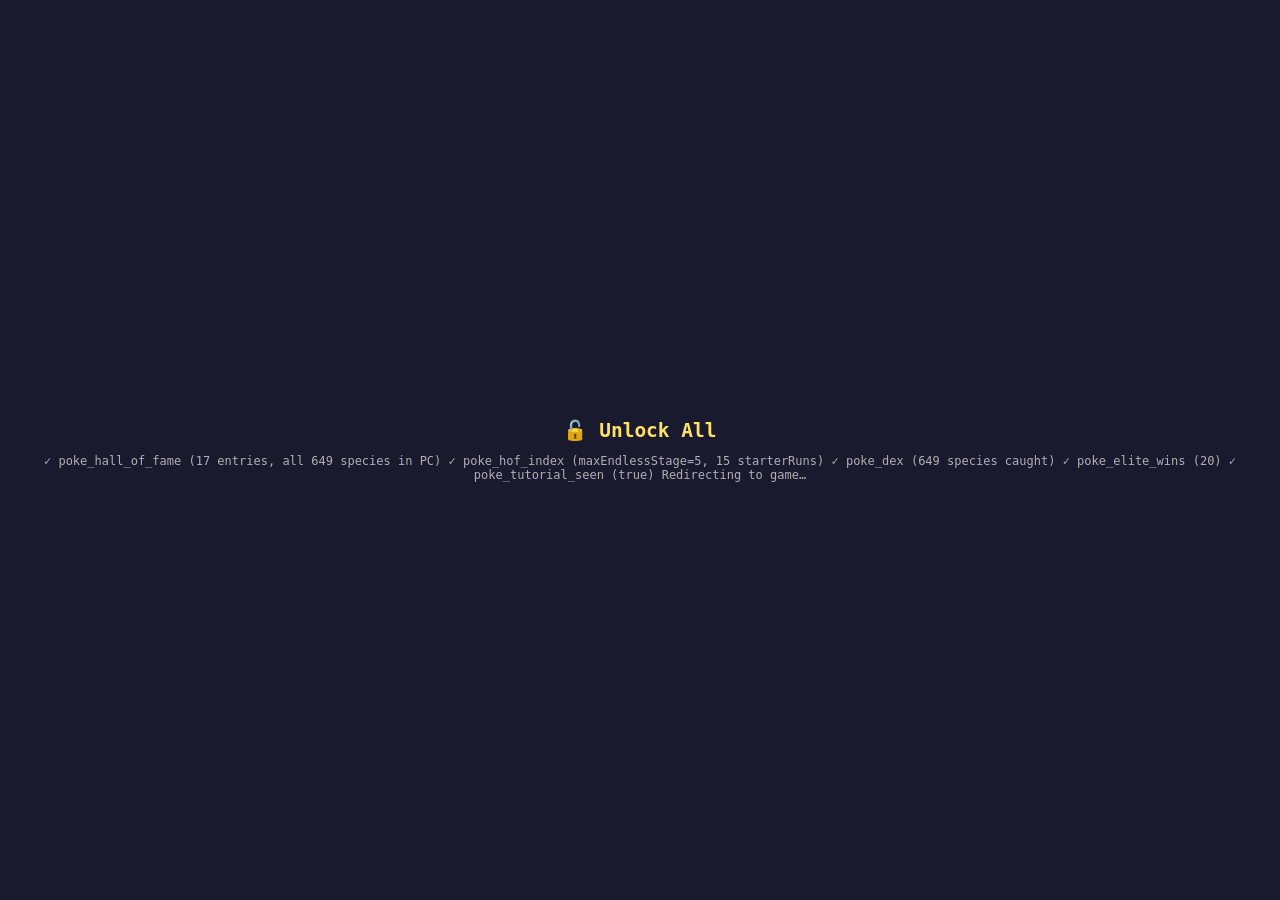
<file: pokelike-local/unlock.html>
<!DOCTYPE html>
<html lang="en">
<head>
  <meta charset="UTF-8">
  <title>Unlock All — pokelike local</title>
  <style>
    body { background: #1a1a2e; color: #eee; font-family: monospace; display: flex;
           flex-direction: column; align-items: center; justify-content: center;
           height: 100vh; margin: 0; gap: 12px; }
    h2   { color: #ffe066; margin: 0; }
    #log { font-size: 12px; opacity: 0.7; text-align: center; }
  </style>
</head>
<body>
  <h2>🔓 Unlock All</h2>
  <div id="log">Setting localStorage keys…</div>

  <script>
    const log = document.getElementById('log');
    const lines = [];
    function note(msg) { lines.push(msg); log.textContent = lines.join('\n'); }

    // ── Starters per endless stage ────────────────────────────────────────────
    const STAGE_STARTERS = {
      1: [1,   4,   7],    // Kanto
      2: [152, 155, 158],  // Johto
      3: [252, 255, 258],  // Hoenn
      4: [387, 390, 393],  // Sinnoh
      5: [495, 498, 501],  // Unova
    };

    // ── Hall of Fame: one dummy entry per stage so getHallOfFame().length > 0
    //    and the hof-index rebuild picks up all stage completions.
    const hofEntries = [];
    let runNumber = 1;
    for (const [stage, starters] of Object.entries(STAGE_STARTERS)) {
      for (const starterId of starters) {
        hofEntries.push({
          savedAt: Date.now() - (600 - runNumber) * 1000,
          runNumber: runNumber++,
          hardMode: false,
          endless: true,
          gen2Mode: false,
          stageNumber: Number(stage),
          starterSpeciesId: starterId,
          date: new Date().toLocaleDateString(),
          team: [{ speciesId: starterId }],
        });
      }
    }
    // One normal-mode win (unlocks Endless button)
    hofEntries.push({
      savedAt: Date.now(),
      runNumber: runNumber,
      hardMode: false,
      endless: false,
      gen2Mode: false,
      stageNumber: null,
      starterSpeciesId: 1,
      date: new Date().toLocaleDateString(),
      team: [{ speciesId: 1 }],
    });

    // One big "all-species" endless entry so every Pokémon shows up in the HoF PC.
    // The PC is populated by scanning entry.team for evo-line roots, so we need
    // every species present in at least one team entry.
    const allSpeciesTeam = [];
    for (let id = 1; id <= 649; id++) allSpeciesTeam.push({ speciesId: id });
    hofEntries.push({
      savedAt: Date.now() + 1,
      runNumber: ++runNumber,
      hardMode: false,
      endless: true,
      gen2Mode: false,
      stageNumber: 5,
      starterSpeciesId: 1,
      date: new Date().toLocaleDateString(),
      team: allSpeciesTeam,
    });

    localStorage.setItem('poke_hall_of_fame', JSON.stringify(hofEntries));
    note(`✓ poke_hall_of_fame  (${hofEntries.length} entries, all 649 species in PC)`);

    // ── HoF index: highest stage + all evo roots + all starter runs ──────────
    const allStarters = Object.values(STAGE_STARTERS).flat();
    const starterRuns = Object.entries(STAGE_STARTERS).flatMap(
      ([stage, ids]) => ids.map(id => `${stage}:${id}`)
    );

    const hofIndex = {
      evoLineRoots:    allStarters,
      starterRuns:     starterRuns,
      maxEndlessStage: 5,
    };
    localStorage.setItem('poke_hof_index', JSON.stringify(hofIndex));
    note(`✓ poke_hof_index     (maxEndlessStage=5, ${starterRuns.length} starterRuns)`);

    // ── Pokédex: mark all 649 species as caught (1 = caught) ─────────────────
    const dex = {};
    for (let id = 1; id <= 649; id++) dex[id] = 1;
    localStorage.setItem('poke_dex', JSON.stringify(dex));
    note('✓ poke_dex           (649 species caught)');

    // ── Elite wins (achievements) ─────────────────────────────────────────────
    localStorage.setItem('poke_elite_wins', '20');
    note('✓ poke_elite_wins    (20)');

    // ── Tutorial seen ─────────────────────────────────────────────────────────
    localStorage.setItem('poke_tutorial_seen', 'true');
    note('✓ poke_tutorial_seen (true)');

    note('');
    note('Redirecting to game…');
    setTimeout(() => { window.location.href = '/'; }, 1200);
  </script>
</body>
</html>
</file>
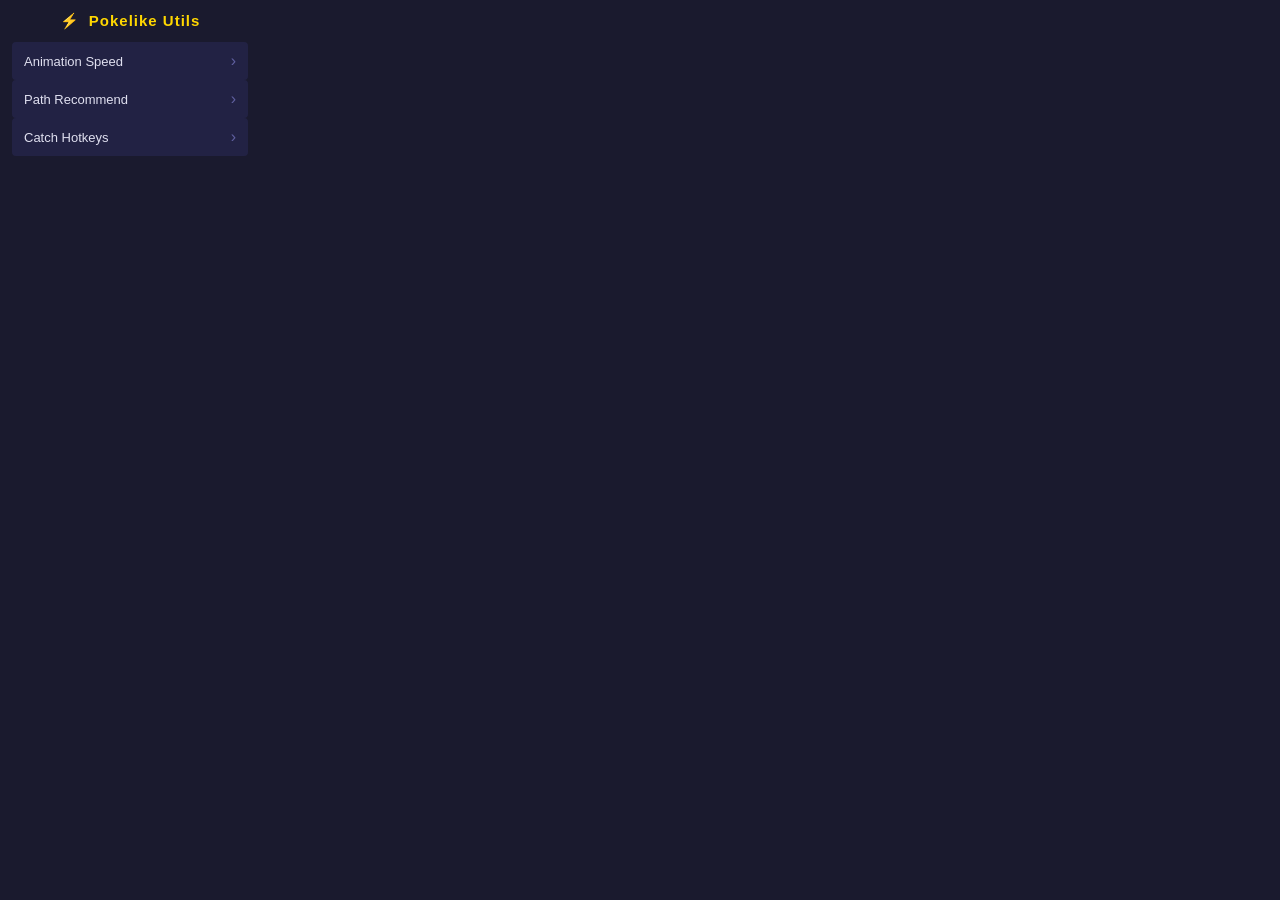
<file: pokelike-utils/popup/popup.html>
<!DOCTYPE html>
<html lang="en">
<head>
  <meta charset="UTF-8">
  <link rel="stylesheet" href="popup.css">
</head>
<body>
  <div class="header">
    <span class="bolt">⚡</span> Pokelike Utils
  </div>

  <!-- Menu screen: list of utilities -->
  <div id="view-menu" class="view">
    <div class="menu-item" id="open-speed">
      <span class="menu-item-label">Animation Speed</span>
      <span class="menu-item-arrow">›</span>
    </div>
    <div class="menu-item" id="open-path">
      <span class="menu-item-label">Path Recommend</span>
      <span class="menu-item-arrow">›</span>
    </div>
    <div class="menu-item" id="open-hotkeys">
      <span class="menu-item-label">Catch Hotkeys</span>
      <span class="menu-item-arrow">›</span>
    </div>
  </div>

  <!-- Animation Speed util screen -->
  <div id="view-speed" class="view hidden">
    <button id="back-btn" class="back-btn">‹ Back</button>

    <div class="field speed-field">
      <label>Animation Speed <span id="speed-val">4</span>×</label>
      <input type="range" id="speed" min="1" max="20" value="4" step="1">
    </div>

    <div class="toggle-row">
      <span class="toggle-label">Instant</span>
      <label class="switch">
        <input type="checkbox" id="instant">
        <span class="slider"></span>
      </label>
    </div>

    <div class="toggle-row">
      <span class="toggle-label">Off</span>
      <label class="switch">
        <input type="checkbox" id="toggle">
        <span class="slider"></span>
      </label>
      <span class="toggle-label">On</span>
    </div>

    <div id="status" class="status idle">stopped</div>
  </div>

  <!-- Path Recommend util screen -->
  <div id="view-path" class="view hidden">
    <button id="back-btn-path" class="back-btn">‹ Back</button>

    <p class="util-desc">
      Highlights the highest-scoring route from your last cleared node to the
      boss directly on the map screen's nodes and connections. Press
      <b>E</b> in-game to auto-follow this path — it clicks each node as it
      becomes reachable and automatically turns itself off once the boss
      node is next, leaving the boss fight for you to start.
    </p>

    <div class="toggle-row">
      <span class="toggle-label">Off</span>
      <label class="switch">
        <input type="checkbox" id="path-toggle">
        <span class="slider"></span>
      </label>
      <span class="toggle-label">On</span>
    </div>

    <div id="path-status" class="status idle">stopped</div>

    <p class="util-desc">
      Prioritize catches &amp; <b>?</b> nodes — routes the recommended path
      through Catch and Mystery nodes instead of trainers/battles. Path is
      drawn in red while this is active. Press <b>W</b> in-game to toggle
      this on/off without opening the popup.
    </p>

    <div class="toggle-row">
      <span class="toggle-label">Off</span>
      <label class="switch">
        <input type="checkbox" id="path-catch-toggle">
        <span class="slider"></span>
      </label>
      <span class="toggle-label">On</span>
    </div>
  </div>

  <!-- Catch Hotkeys util screen -->
  <div id="view-hotkeys" class="view hidden">
    <button id="back-btn-hotkeys" class="back-btn">‹ Back</button>

    <p class="util-desc">
      On the catch screen, <b>Q</b> rerolls all three Pokémon at once.
      <b>Numpad 1</b> / <b>2</b> / <b>3</b> work the same as the regular
      <b>1</b> / <b>2</b> / <b>3</b> keys, and <b>S</b> works the same as
      <b>Space</b> (skip).
    </p>

    <div class="toggle-row">
      <span class="toggle-label">Off</span>
      <label class="switch">
        <input type="checkbox" id="hotkeys-toggle">
        <span class="slider"></span>
      </label>
      <span class="toggle-label">On</span>
    </div>

    <div id="hotkeys-status" class="status idle">stopped</div>
  </div>

  <script src="popup.js"></script>
</body>
</html>
</file>
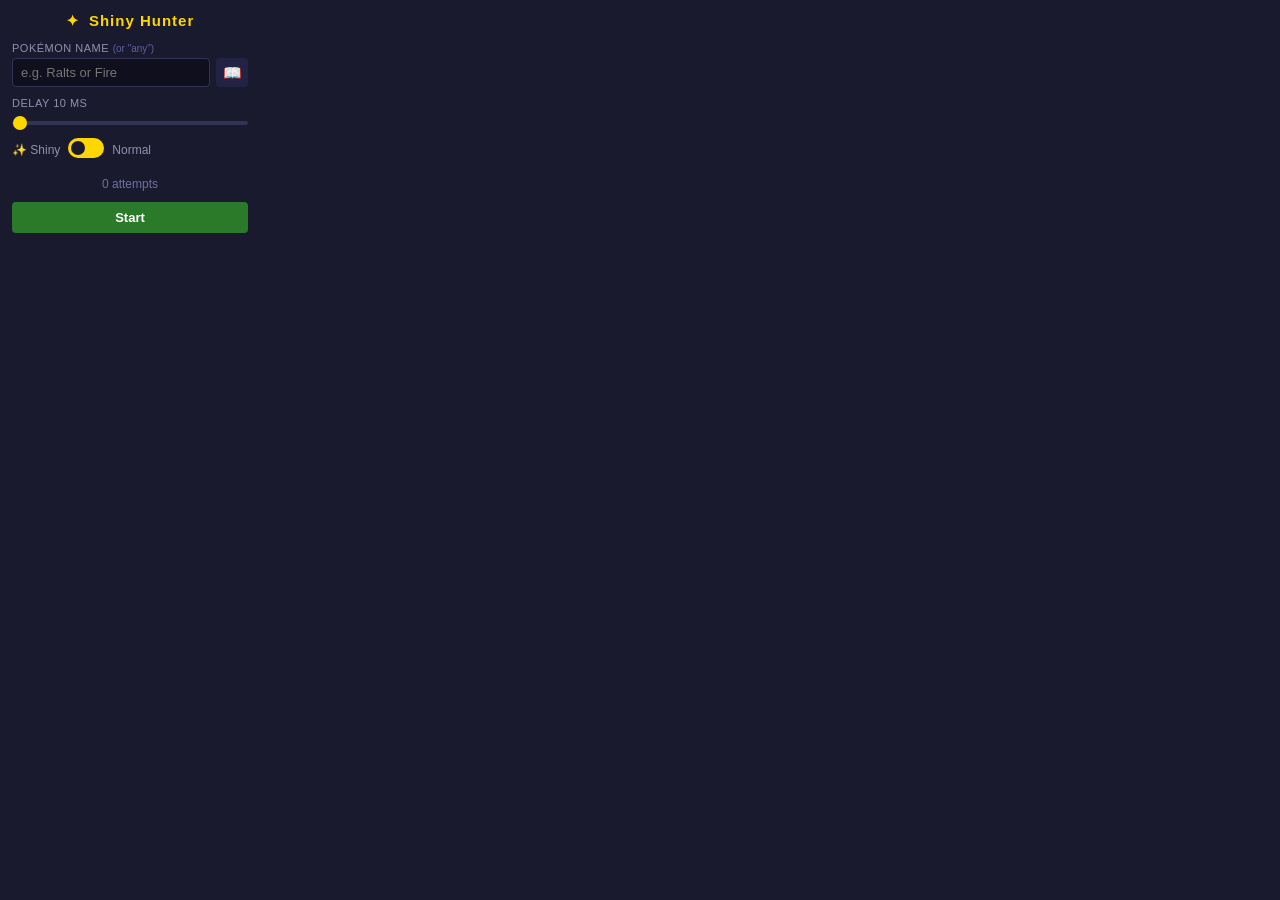
<file: shiny-hunter/popup/popup.html>
<!DOCTYPE html>
<html lang="en">
<head>
  <meta charset="UTF-8">
  <link rel="stylesheet" href="popup.css">
</head>
<body>
  <div class="header">
    <span class="star">✦</span> Shiny Hunter
  </div>

  <div class="field">
    <label for="target">Pokémon name <span class="hint">(or "any")</span></label>
    <div class="input-row">
      <input id="target" type="text" placeholder="e.g. Ralts or Fire" autocomplete="off" spellcheck="false">
      <button id="dex-btn" title="Browse Pokédex">📖</button>
    </div>
  </div>

  <div id="dex-panel" class="dex-panel hidden">
    <input id="dex-search" type="text" placeholder="Search…" autocomplete="off" spellcheck="false">
    <div id="dex-list"></div>
  </div>

  <div class="field speed-field">
    <label>Delay <span id="speed-val">10</span> ms</label>
    <input type="range" id="speed" min="10" max="500" value="10" step="10">
  </div>

  <div class="toggle-row">
    <span class="toggle-label">✨ Shiny</span>
    <label class="switch">
      <input type="checkbox" id="not-shiny">
      <span class="slider"></span>
    </label>
    <span class="toggle-label">Normal</span>
  </div>

  <div id="status" class="status idle">0 attempts</div>

  <button id="toggle">Start</button>

  <script src="popup.js"></script>
</body>
</html>
</file>
<file: pokelike-utils/popup/popup.css>
* {
  box-sizing: border-box;
  margin: 0;
  padding: 0;
}

body {
  width: 260px;
  background: #1a1a2e;
  color: #e0e0f0;
  font-family: 'Segoe UI', sans-serif;
  font-size: 13px;
  padding: 12px;
  user-select: none;
}

.header {
  font-size: 15px;
  font-weight: 700;
  letter-spacing: 1px;
  color: #ffd700;
  margin-bottom: 12px;
  text-align: center;
}

.bolt {
  margin-right: 4px;
}

.view.hidden {
  display: none;
}

.menu-item {
  display: flex;
  align-items: center;
  justify-content: space-between;
  padding: 10px 12px;
  background: #222244;
  border-radius: 4px;
  cursor: pointer;
  transition: background 0.15s;
}

.menu-item:hover {
  background: #333366;
}

.menu-item-label {
  font-size: 13px;
  color: #e0e0f0;
}

.menu-item-arrow {
  color: #6060a0;
  font-size: 16px;
}

.back-btn {
  display: block;
  width: 100%;
  padding: 6px 8px;
  margin-bottom: 12px;
  background: #222244;
  color: #c0c0e0;
  border: none;
  border-radius: 4px;
  font-size: 12px;
  cursor: pointer;
  text-align: left;
  transition: background 0.15s;
}

.back-btn:hover {
  background: #333366;
}

.field {
  margin-bottom: 10px;
}

.util-desc {
  font-size: 11px;
  line-height: 1.5;
  color: #9090b0;
  margin-bottom: 12px;
}

label {
  display: block;
  font-size: 11px;
  color: #9090b0;
  margin-bottom: 4px;
  text-transform: uppercase;
  letter-spacing: 0.5px;
}

.speed-field input[type="range"] {
  -webkit-appearance: none;
  width: 100%;
  height: 4px;
  background: #333355;
  border-radius: 2px;
  outline: none;
  padding: 0;
  margin-top: 6px;
}

.speed-field input[type="range"]::-webkit-slider-thumb {
  -webkit-appearance: none;
  width: 14px;
  height: 14px;
  background: #ffd700;
  border-radius: 50%;
  cursor: pointer;
}

.speed-field input[type="range"]:disabled::-webkit-slider-thumb {
  background: #555;
  cursor: default;
}

.toggle-row {
  display: flex;
  align-items: center;
  justify-content: center;
  gap: 8px;
  margin-bottom: 10px;
}

.toggle-label {
  font-size: 12px;
  color: #9090b0;
}

.switch {
  position: relative;
  display: inline-block;
  width: 36px;
  height: 20px;
  flex-shrink: 0;
}

.switch input {
  opacity: 0;
  width: 0;
  height: 0;
}

.slider {
  position: absolute;
  inset: 0;
  background: #555;
  border-radius: 20px;
  cursor: pointer;
  transition: background 0.2s;
}

.slider::before {
  content: '';
  position: absolute;
  width: 14px;
  height: 14px;
  left: 3px;
  top: 3px;
  background: #1a1a2e;
  border-radius: 50%;
  transition: transform 0.2s;
}

.switch input:checked + .slider {
  background: #2a7a2a;
}

.switch input:checked + .slider::before {
  transform: translateX(16px);
}

.status {
  text-align: center;
  font-size: 12px;
  padding: 5px;
  border-radius: 4px;
  margin-bottom: 6px;
}

.status.idle      { color: #7070a0; }
.status.running   { color: #80c0ff; }
.status.stopped   { color: #9090b0; }
</file>
<file: shiny-hunter/popup/popup.css>
* {
  box-sizing: border-box;
  margin: 0;
  padding: 0;
}

body {
  width: 260px;
  background: #1a1a2e;
  color: #e0e0f0;
  font-family: 'Segoe UI', sans-serif;
  font-size: 13px;
  padding: 12px;
  user-select: none;
}

.header {
  font-size: 15px;
  font-weight: 700;
  letter-spacing: 1px;
  color: #ffd700;
  margin-bottom: 12px;
  text-align: center;
}

.star {
  margin-right: 4px;
}

.field {
  margin-bottom: 10px;
}

label {
  display: block;
  font-size: 11px;
  color: #9090b0;
  margin-bottom: 4px;
  text-transform: uppercase;
  letter-spacing: 0.5px;
}

input {
  width: 100%;
  padding: 6px 8px;
  background: #0f0f1e;
  border: 1px solid #333355;
  border-radius: 4px;
  color: #e0e0f0;
  font-size: 13px;
  outline: none;
}

input:focus {
  border-color: #ffd700;
}

.input-row {
  display: flex;
  gap: 6px;
}

.input-row input {
  flex: 1;
  width: auto;
}

#dex-btn {
  width: 32px;
  min-width: 32px;
  padding: 0;
  font-size: 15px;
  margin-bottom: 0;
  background: #222244;
  flex-shrink: 0;
}

#dex-btn:hover { background: #333366; }

.dex-panel {
  background: #0f0f1e;
  border: 1px solid #333355;
  border-radius: 4px;
  margin-bottom: 10px;
  overflow: hidden;
}

.dex-panel.hidden { display: none; }

#dex-search {
  border: none;
  border-bottom: 1px solid #333355;
  border-radius: 0;
  width: 100%;
  padding: 6px 8px;
  font-size: 12px;
}

#dex-list {
  max-height: 160px;
  overflow-y: auto;
  scrollbar-width: thin;
  scrollbar-color: #333355 transparent;
}

.dex-item {
  padding: 5px 10px;
  cursor: pointer;
  font-size: 12px;
  color: #c0c0e0;
}

.dex-item:hover {
  background: #1e1e40;
  color: #fff;
}

.dex-empty {
  padding: 8px 10px;
  font-size: 12px;
  color: #5050a0;
  text-align: center;
}

.hint {
  color: #6060a0;
  text-transform: none;
  letter-spacing: 0;
  font-size: 10px;
}

.speed-field input[type="range"] {
  -webkit-appearance: none;
  width: 100%;
  height: 4px;
  background: #333355;
  border-radius: 2px;
  outline: none;
  padding: 0;
  margin-top: 6px;
}

.speed-field input[type="range"]::-webkit-slider-thumb {
  -webkit-appearance: none;
  width: 14px;
  height: 14px;
  background: #ffd700;
  border-radius: 50%;
  cursor: pointer;
}

.speed-field input[type="range"]:disabled::-webkit-slider-thumb {
  background: #555;
  cursor: default;
}

.toggle-row {
  display: flex;
  align-items: center;
  gap: 8px;
  margin-bottom: 10px;
}

.toggle-label {
  font-size: 12px;
  color: #9090b0;
}

.switch {
  position: relative;
  display: inline-block;
  width: 36px;
  height: 20px;
  flex-shrink: 0;
}

.switch input {
  opacity: 0;
  width: 0;
  height: 0;
}

.slider {
  position: absolute;
  inset: 0;
  background: #ffd700;
  border-radius: 20px;
  cursor: pointer;
  transition: background 0.2s;
}

.slider::before {
  content: '';
  position: absolute;
  width: 14px;
  height: 14px;
  left: 3px;
  top: 3px;
  background: #1a1a2e;
  border-radius: 50%;
  transition: transform 0.2s;
}

.switch input:checked + .slider {
  background: #5080c0;
}

.switch input:checked + .slider::before {
  transform: translateX(16px);
}

button {
  width: 100%;
  padding: 8px;
  border: none;
  border-radius: 4px;
  font-size: 13px;
  font-weight: 600;
  cursor: pointer;
  background: #2a7a2a;
  color: #fff;
  transition: background 0.15s;
  margin-bottom: 10px;
}

button:hover {
  background: #3a9a3a;
}

button.running {
  background: #8a2020;
}

button.running:hover {
  background: #aa3030;
}

.status {
  text-align: center;
  font-size: 12px;
  padding: 5px;
  border-radius: 4px;
  margin-bottom: 6px;
}

.status.idle      { color: #7070a0; }
.status.searching { color: #80c0ff; }
.status.found     { color: #ffd700; background: #2a2000; font-weight: 700; }
.status.stopped   { color: #9090b0; }
</file>
